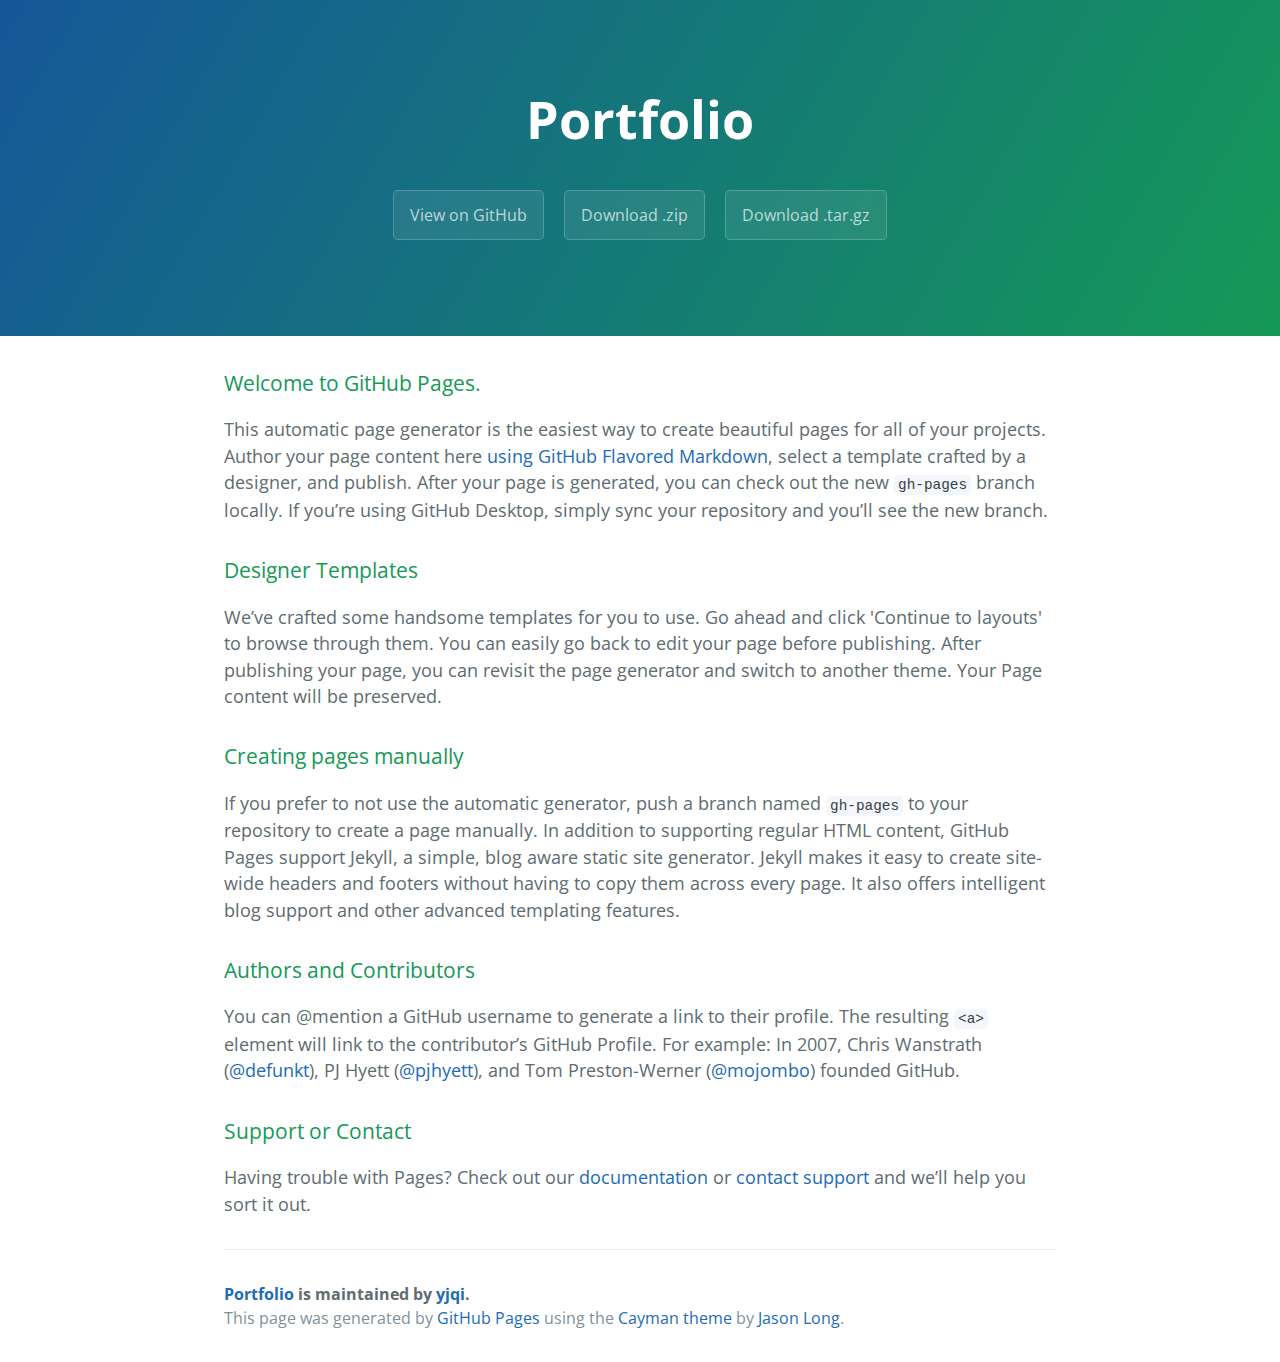
<file: index.html>
<!DOCTYPE html>
<html lang="en-us">
  <head>
    <meta charset="UTF-8">
    <title>Portfolio by yjqi</title>
    <meta name="viewport" content="width=device-width, initial-scale=1">
    <link rel="stylesheet" type="text/css" href="stylesheets/normalize.css" media="screen">
    <link href='https://fonts.googleapis.com/css?family=Open+Sans:400,700' rel='stylesheet' type='text/css'>
    <link rel="stylesheet" type="text/css" href="stylesheets/stylesheet.css" media="screen">
    <link rel="stylesheet" type="text/css" href="stylesheets/github-light.css" media="screen">
  </head>
  <body>
    <section class="page-header">
      <h1 class="project-name">Portfolio</h1>
      <h2 class="project-tagline"></h2>
      <a href="https://github.com/yjqi/Portfolio" class="btn">View on GitHub</a>
      <a href="https://github.com/yjqi/Portfolio/zipball/master" class="btn">Download .zip</a>
      <a href="https://github.com/yjqi/Portfolio/tarball/master" class="btn">Download .tar.gz</a>
    </section>

    <section class="main-content">
      <h3>
<a id="welcome-to-github-pages" class="anchor" href="#welcome-to-github-pages" aria-hidden="true"><span aria-hidden="true" class="octicon octicon-link"></span></a>Welcome to GitHub Pages.</h3>

<p>This automatic page generator is the easiest way to create beautiful pages for all of your projects. Author your page content here <a href="https://guides.github.com/features/mastering-markdown/">using GitHub Flavored Markdown</a>, select a template crafted by a designer, and publish. After your page is generated, you can check out the new <code>gh-pages</code> branch locally. If you’re using GitHub Desktop, simply sync your repository and you’ll see the new branch.</p>

<h3>
<a id="designer-templates" class="anchor" href="#designer-templates" aria-hidden="true"><span aria-hidden="true" class="octicon octicon-link"></span></a>Designer Templates</h3>

<p>We’ve crafted some handsome templates for you to use. Go ahead and click 'Continue to layouts' to browse through them. You can easily go back to edit your page before publishing. After publishing your page, you can revisit the page generator and switch to another theme. Your Page content will be preserved.</p>

<h3>
<a id="creating-pages-manually" class="anchor" href="#creating-pages-manually" aria-hidden="true"><span aria-hidden="true" class="octicon octicon-link"></span></a>Creating pages manually</h3>

<p>If you prefer to not use the automatic generator, push a branch named <code>gh-pages</code> to your repository to create a page manually. In addition to supporting regular HTML content, GitHub Pages support Jekyll, a simple, blog aware static site generator. Jekyll makes it easy to create site-wide headers and footers without having to copy them across every page. It also offers intelligent blog support and other advanced templating features.</p>

<h3>
<a id="authors-and-contributors" class="anchor" href="#authors-and-contributors" aria-hidden="true"><span aria-hidden="true" class="octicon octicon-link"></span></a>Authors and Contributors</h3>

<p>You can @mention a GitHub username to generate a link to their profile. The resulting <code>&lt;a&gt;</code> element will link to the contributor’s GitHub Profile. For example: In 2007, Chris Wanstrath (<a href="https://github.com/defunkt" class="user-mention">@defunkt</a>), PJ Hyett (<a href="https://github.com/pjhyett" class="user-mention">@pjhyett</a>), and Tom Preston-Werner (<a href="https://github.com/mojombo" class="user-mention">@mojombo</a>) founded GitHub.</p>

<h3>
<a id="support-or-contact" class="anchor" href="#support-or-contact" aria-hidden="true"><span aria-hidden="true" class="octicon octicon-link"></span></a>Support or Contact</h3>

<p>Having trouble with Pages? Check out our <a href="https://help.github.com/pages">documentation</a> or <a href="https://github.com/contact">contact support</a> and we’ll help you sort it out.</p>

      <footer class="site-footer">
        <span class="site-footer-owner"><a href="https://github.com/yjqi/Portfolio">Portfolio</a> is maintained by <a href="https://github.com/yjqi">yjqi</a>.</span>

        <span class="site-footer-credits">This page was generated by <a href="https://pages.github.com">GitHub Pages</a> using the <a href="https://github.com/jasonlong/cayman-theme">Cayman theme</a> by <a href="https://twitter.com/jasonlong">Jason Long</a>.</span>
      </footer>

    </section>

  
  </body>
</html>
</file>
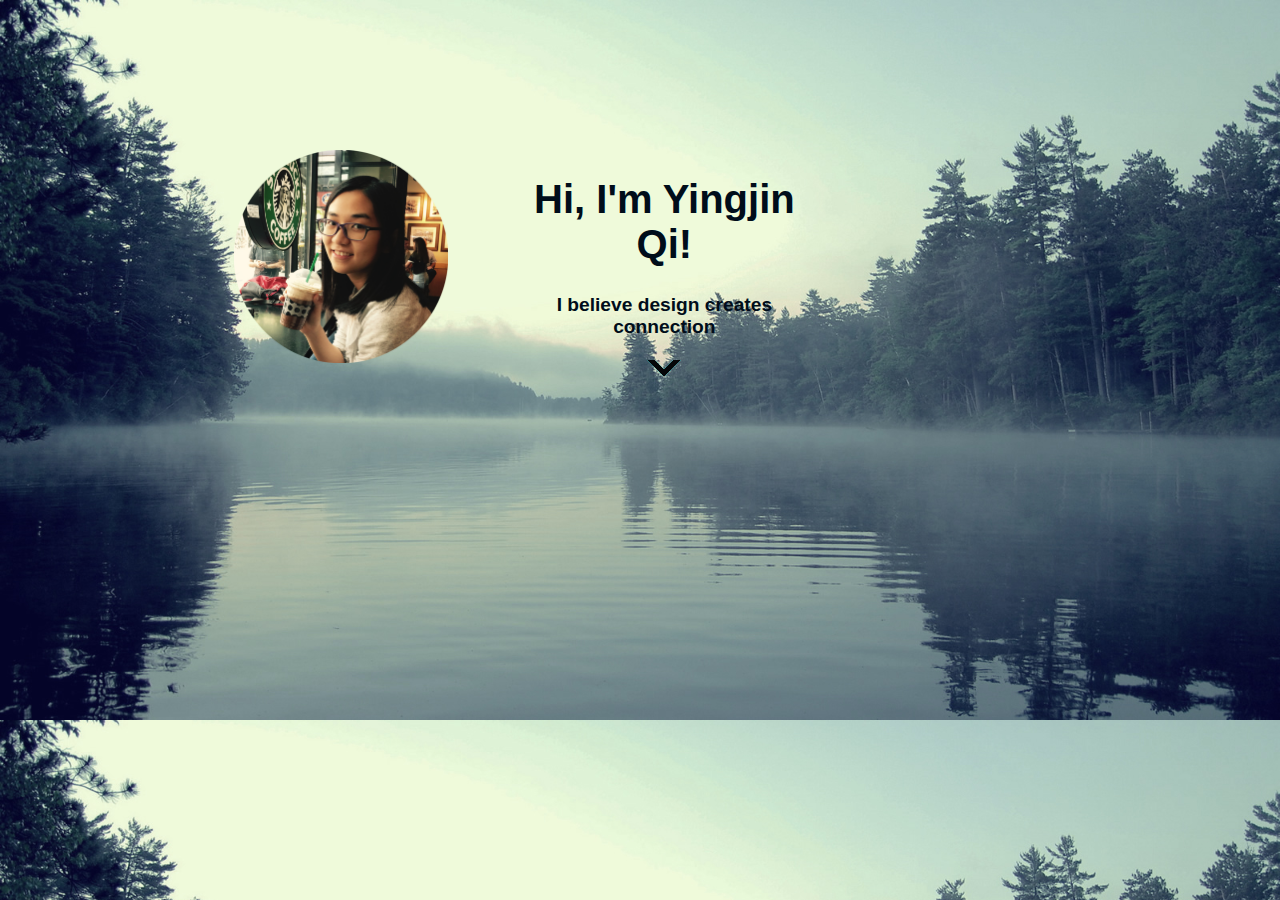
<file: cover.html>
<!DOCTYPE html>
<html lang="en">
<head>
	<title>Yingjin Qi's Portfolio</title>
	<meta charset="UTF-8">
	<meta name="viewport" content="width=device-width, initial-scale=1">
	<link rel="stylesheet" type="text/css" href="main.css">
	<link rel="stylesheet" type="text/css" href="cover_css.css">
</head>
<body>
	<section>
	<div class="container">
		<img id="head" src="image/head2.png">
		<div class="content">
			<h1>Hi, I'm Yingjin Qi!</h1>
			<h2>I believe design creates connection</h2>
			<a href="homepage.html"><img id="arrow" src="image/arrow.png" alt="link to Portfolio" align="middle"></a>
		</div>

	</div>	
	</section>



</body>
</html>
</file>
<file: stylesheets/stylesheet.css>
* {
  box-sizing: border-box; }

body {
  padding: 0;
  margin: 0;
  font-family: "Open Sans", "Helvetica Neue", Helvetica, Arial, sans-serif;
  font-size: 16px;
  line-height: 1.5;
  color: #606c71; }

a {
  color: #1e6bb8;
  text-decoration: none; }
  a:hover {
    text-decoration: underline; }

.btn {
  display: inline-block;
  margin-bottom: 1rem;
  color: rgba(255, 255, 255, 0.7);
  background-color: rgba(255, 255, 255, 0.08);
  border-color: rgba(255, 255, 255, 0.2);
  border-style: solid;
  border-width: 1px;
  border-radius: 0.3rem;
  transition: color 0.2s, background-color 0.2s, border-color 0.2s; }
  .btn + .btn {
    margin-left: 1rem; }

.btn:hover {
  color: rgba(255, 255, 255, 0.8);
  text-decoration: none;
  background-color: rgba(255, 255, 255, 0.2);
  border-color: rgba(255, 255, 255, 0.3); }

@media screen and (min-width: 64em) {
  .btn {
    padding: 0.75rem 1rem; } }

@media screen and (min-width: 42em) and (max-width: 64em) {
  .btn {
    padding: 0.6rem 0.9rem;
    font-size: 0.9rem; } }

@media screen and (max-width: 42em) {
  .btn {
    display: block;
    width: 100%;
    padding: 0.75rem;
    font-size: 0.9rem; }
    .btn + .btn {
      margin-top: 1rem;
      margin-left: 0; } }

.page-header {
  color: #fff;
  text-align: center;
  background-color: #159957;
  background-image: linear-gradient(120deg, #155799, #159957); }

@media screen and (min-width: 64em) {
  .page-header {
    padding: 5rem 6rem; } }

@media screen and (min-width: 42em) and (max-width: 64em) {
  .page-header {
    padding: 3rem 4rem; } }

@media screen and (max-width: 42em) {
  .page-header {
    padding: 2rem 1rem; } }

.project-name {
  margin-top: 0;
  margin-bottom: 0.1rem; }

@media screen and (min-width: 64em) {
  .project-name {
    font-size: 3.25rem; } }

@media screen and (min-width: 42em) and (max-width: 64em) {
  .project-name {
    font-size: 2.25rem; } }

@media screen and (max-width: 42em) {
  .project-name {
    font-size: 1.75rem; } }

.project-tagline {
  margin-bottom: 2rem;
  font-weight: normal;
  opacity: 0.7; }

@media screen and (min-width: 64em) {
  .project-tagline {
    font-size: 1.25rem; } }

@media screen and (min-width: 42em) and (max-width: 64em) {
  .project-tagline {
    font-size: 1.15rem; } }

@media screen and (max-width: 42em) {
  .project-tagline {
    font-size: 1rem; } }

.main-content :first-child {
  margin-top: 0; }
.main-content img {
  max-width: 100%; }
.main-content h1, .main-content h2, .main-content h3, .main-content h4, .main-content h5, .main-content h6 {
  margin-top: 2rem;
  margin-bottom: 1rem;
  font-weight: normal;
  color: #159957; }
.main-content p {
  margin-bottom: 1em; }
.main-content code {
  padding: 2px 4px;
  font-family: Consolas, "Liberation Mono", Menlo, Courier, monospace;
  font-size: 0.9rem;
  color: #383e41;
  background-color: #f3f6fa;
  border-radius: 0.3rem; }
.main-content pre {
  padding: 0.8rem;
  margin-top: 0;
  margin-bottom: 1rem;
  font: 1rem Consolas, "Liberation Mono", Menlo, Courier, monospace;
  color: #567482;
  word-wrap: normal;
  background-color: #f3f6fa;
  border: solid 1px #dce6f0;
  border-radius: 0.3rem; }
  .main-content pre > code {
    padding: 0;
    margin: 0;
    font-size: 0.9rem;
    color: #567482;
    word-break: normal;
    white-space: pre;
    background: transparent;
    border: 0; }
.main-content .highlight {
  margin-bottom: 1rem; }
  .main-content .highlight pre {
    margin-bottom: 0;
    word-break: normal; }
.main-content .highlight pre, .main-content pre {
  padding: 0.8rem;
  overflow: auto;
  font-size: 0.9rem;
  line-height: 1.45;
  border-radius: 0.3rem; }
.main-content pre code, .main-content pre tt {
  display: inline;
  max-width: initial;
  padding: 0;
  margin: 0;
  overflow: initial;
  line-height: inherit;
  word-wrap: normal;
  background-color: transparent;
  border: 0; }
  .main-content pre code:before, .main-content pre code:after, .main-content pre tt:before, .main-content pre tt:after {
    content: normal; }
.main-content ul, .main-content ol {
  margin-top: 0; }
.main-content blockquote {
  padding: 0 1rem;
  margin-left: 0;
  color: #819198;
  border-left: 0.3rem solid #dce6f0; }
  .main-content blockquote > :first-child {
    margin-top: 0; }
  .main-content blockquote > :last-child {
    margin-bottom: 0; }
.main-content table {
  display: block;
  width: 100%;
  overflow: auto;
  word-break: normal;
  word-break: keep-all; }
  .main-content table th {
    font-weight: bold; }
  .main-content table th, .main-content table td {
    padding: 0.5rem 1rem;
    border: 1px solid #e9ebec; }
.main-content dl {
  padding: 0; }
  .main-content dl dt {
    padding: 0;
    margin-top: 1rem;
    font-size: 1rem;
    font-weight: bold; }
  .main-content dl dd {
    padding: 0;
    margin-bottom: 1rem; }
.main-content hr {
  height: 2px;
  padding: 0;
  margin: 1rem 0;
  background-color: #eff0f1;
  border: 0; }

@media screen and (min-width: 64em) {
  .main-content {
    max-width: 64rem;
    padding: 2rem 6rem;
    margin: 0 auto;
    font-size: 1.1rem; } }

@media screen and (min-width: 42em) and (max-width: 64em) {
  .main-content {
    padding: 2rem 4rem;
    font-size: 1.1rem; } }

@media screen and (max-width: 42em) {
  .main-content {
    padding: 2rem 1rem;
    font-size: 1rem; } }

.site-footer {
  padding-top: 2rem;
  margin-top: 2rem;
  border-top: solid 1px #eff0f1; }

.site-footer-owner {
  display: block;
  font-weight: bold; }

.site-footer-credits {
  color: #819198; }

@media screen and (min-width: 64em) {
  .site-footer {
    font-size: 1rem; } }

@media screen and (min-width: 42em) and (max-width: 64em) {
  .site-footer {
    font-size: 1rem; } }

@media screen and (max-width: 42em) {
  .site-footer {
    font-size: 0.9rem; } }
</file>
<file: stylesheets/github-light.css>
/*
The MIT License (MIT)

Copyright (c) 2016 GitHub, Inc.

Permission is hereby granted, free of charge, to any person obtaining a copy
of this software and associated documentation files (the "Software"), to deal
in the Software without restriction, including without limitation the rights
to use, copy, modify, merge, publish, distribute, sublicense, and/or sell
copies of the Software, and to permit persons to whom the Software is
furnished to do so, subject to the following conditions:

The above copyright notice and this permission notice shall be included in all
copies or substantial portions of the Software.

THE SOFTWARE IS PROVIDED "AS IS", WITHOUT WARRANTY OF ANY KIND, EXPRESS OR
IMPLIED, INCLUDING BUT NOT LIMITED TO THE WARRANTIES OF MERCHANTABILITY,
FITNESS FOR A PARTICULAR PURPOSE AND NONINFRINGEMENT. IN NO EVENT SHALL THE
AUTHORS OR COPYRIGHT HOLDERS BE LIABLE FOR ANY CLAIM, DAMAGES OR OTHER
LIABILITY, WHETHER IN AN ACTION OF CONTRACT, TORT OR OTHERWISE, ARISING FROM,
OUT OF OR IN CONNECTION WITH THE SOFTWARE OR THE USE OR OTHER DEALINGS IN THE
SOFTWARE.

*/

.pl-c /* comment */ {
  color: #969896;
}

.pl-c1 /* constant, variable.other.constant, support, meta.property-name, support.constant, support.variable, meta.module-reference, markup.raw, meta.diff.header */,
.pl-s .pl-v /* string variable */ {
  color: #0086b3;
}

.pl-e /* entity */,
.pl-en /* entity.name */ {
  color: #795da3;
}

.pl-smi /* variable.parameter.function, storage.modifier.package, storage.modifier.import, storage.type.java, variable.other */,
.pl-s .pl-s1 /* string source */ {
  color: #333;
}

.pl-ent /* entity.name.tag */ {
  color: #63a35c;
}

.pl-k /* keyword, storage, storage.type */ {
  color: #a71d5d;
}

.pl-s /* string */,
.pl-pds /* punctuation.definition.string, string.regexp.character-class */,
.pl-s .pl-pse .pl-s1 /* string punctuation.section.embedded source */,
.pl-sr /* string.regexp */,
.pl-sr .pl-cce /* string.regexp constant.character.escape */,
.pl-sr .pl-sre /* string.regexp source.ruby.embedded */,
.pl-sr .pl-sra /* string.regexp string.regexp.arbitrary-repitition */ {
  color: #183691;
}

.pl-v /* variable */ {
  color: #ed6a43;
}

.pl-id /* invalid.deprecated */ {
  color: #b52a1d;
}

.pl-ii /* invalid.illegal */ {
  color: #f8f8f8;
  background-color: #b52a1d;
}

.pl-sr .pl-cce /* string.regexp constant.character.escape */ {
  font-weight: bold;
  color: #63a35c;
}

.pl-ml /* markup.list */ {
  color: #693a17;
}

.pl-mh /* markup.heading */,
.pl-mh .pl-en /* markup.heading entity.name */,
.pl-ms /* meta.separator */ {
  font-weight: bold;
  color: #1d3e81;
}

.pl-mq /* markup.quote */ {
  color: #008080;
}

.pl-mi /* markup.italic */ {
  font-style: italic;
  color: #333;
}

.pl-mb /* markup.bold */ {
  font-weight: bold;
  color: #333;
}

.pl-md /* markup.deleted, meta.diff.header.from-file */ {
  color: #bd2c00;
  background-color: #ffecec;
}

.pl-mi1 /* markup.inserted, meta.diff.header.to-file */ {
  color: #55a532;
  background-color: #eaffea;
}

.pl-mdr /* meta.diff.range */ {
  font-weight: bold;
  color: #795da3;
}

.pl-mo /* meta.output */ {
  color: #1d3e81;
}
</file>
<file: main.css>
body{margin:0px 0px;
	background-color:#efebe9;
	/*background-image: url("../image/background-image.gif");}*/
}


header{	display: table;
	height: 50px;
	width: 100%;
	margin: 0px auto;
	padding:7px;
	background-color: #fafafa;
	position: fixed;
	box-shadow: 2px 2px 5px #888888;
	top: 0;
	z-index: 2;}

#dropdown{display: none;}


/*header-logo*/
#name_logo{
	display:table-cell;
	height: 50px;
	width:40%;
	float: left;
    margin-left: 10%;}

#logo{ 
	display:table-cell;
	float: left;
	width: 45px;
	height:40px; 
	margin: auto;
	margin-right: 10px;}

#name_logo h1{
	display: table-cell;
	height: 50px;
	width: 80%;
	font-family: helvetica;
	font-size: 25px;
	text-align: left;
	color:  #002b80;
	padding: 10px; 
	font-weight: lighter;
	}




/*header-nav bar*/
.nav{display:inline-block;
	width: 40%;
	height: 30px;
	padding:10px;
	float: right;
	font-size: 13px;
	/*border: 1px solid;*/}


.nav a:link, a:visited {
	inline-height:50px;
	color: #001a4d;
	background-color:rgba(255,255,255);
  	font-family: helvetica;
  	text-decoration: none;
  	padding: 5px 15px;
  	border-radius: 5px;
  	display:inline-block;
  	vertical-align: middle;
  	text-align: center;
  	margin-right: 10px;
  	}
.nav a:hover{
	inline-height:50px;
	padding: 5px 15px;
	color: white;
	background-color: #0288d1;
	margin-right: 10px;
	box-shadow: 2px 2px #9fa8da;
	transform:scale(1.1);}
.nav a:activc{
	inline-height:50px;
	padding: 5px 15px;
	color: white; 
	background-color:#0288d1;
	margin-right: 10px;
	transform:scale(1.1);}

.current_link{color: #ffffff;
   background:#ccdcff;
	margin-right: 50px;}






/*footer*/
footer{
	text-align: center;
	font-family: helvetica;
	color: grey;
	font-size: 12px;
	width: 100%;
	height:100px;
    margin:auto; 
	clear: both;
    background-color: #fafafa;
    padding-top: 80px;
}
ul {
    padding:0;
    list-style: none;
}
.footer-social-icons {
    width: 350px;
    display:block;
    margin: 0 auto;
}
.social-icon {
    color: #fff;
}
ul.social-icons {
    margin-top: 10px;
}
.social-icons li {
    vertical-align: top;
    display: inline;
    height: 100px;
}
.social-icons a {
    color: #fff;
    text-decoration: none;
}





/*media query */
@media screen and (max-width: 1100px){
	.nav{display: block;
		clear: both;
		float: left;
		width: 100%;
		margin:auto;
		padding-left: 100px;
	}
    
}

@media screen and (max-width:540px){
	#logo{display: none;}
    #name_logo>h1{
    	display:inline-block;
    	font-size: 18px;
    	width: 100%;
    }

	/*nav bar */
    .nav{display: none;}
    #dropdown{display: inline-block;
    float: right;
	margin-right: 10%;
	padding: 10px;}
     /* Dropdown Button */
    }
	.dropbtn {display: inline-block;
	background-color: #001a4d;
    color: white;
    padding: 10px 10px;
    font-size: 16px;
    border: none;
    cursor: pointer;
	margin: auto;}

	/* Dropdown button on hover & focus */
	.dropbtn:hover, .dropbtn:focus {
	    background-color:#0d47a1;
	}

	/* The container <div> - needed to position the dropdown content */
	.dropdown {
	    position: relative;
	    display: inline-block;
	}

	/* Dropdown Content (Hidden by Default) */
	.dropdown-content {
	    display: none;
	    position: absolute;
	    background-color: #f9f9f9;
	    min-width: 160px;
	    box-shadow: 0px 8px 16px 0px rgba(0,0,0,0.2);
	}

	/* Links inside the dropdown */
	.dropdown-content a {
	    color: #001a4d;
	    font-size: 15px;
	    padding: 12px;
	    text-decoration: none;
	    display: block;
	}

	/* Change color of dropdown links on hover */
	.dropdown-content a:hover {background-color: #bdbdbd;
		color: white;}

	/* Show the dropdown menu (use JS to add this class to the .dropdown-content container when the user clicks on the dropdown button) */
	.show {display:block;}


	}
</file>
<file: cover_css.css>
body{background-image: url("../image/background_2.jpg"); /* source:http://wallpapercave.com/dark-forest-wallpapers*/
	position: absolute;
	background-size: cover;}

.container{ display:table;
	clear: both;
	margin: auto;
	margin-left: 15%;
	margin-top: 150px;
	width: 60%; height: 80%;}

#head{display: inline-block;
	float: left; 
	margin:0 8%;
	width:30%; 
	height: 30%; 
	opacity: 0.95;}

.content{display:inline-block; 
	text-align: center;
	width: 45%;
	/*border: 1px solid black;*/}

#arrow:{-webkit-transition: all 1s ease; /* Safari and Chrome */
    -moz-transition: all 1s ease; /* Firefox */
    -ms-transition: all 1s ease; /* IE 9 */
    -o-transition: all 1s ease; /* Opera */
    transition: all 1s ease;}
#arrow:hover { -webkit-transform:scale(1.25); /* Safari and Chrome */
    -moz-transform:scale(1.4); /* Firefox */
    -ms-transform:scale(1.4); /* IE 9 */
    -o-transform:scale(1.4); /* Opera */
     transform:scale(1.4);}


h1{display: block;
	font-family: helvetica;
	color:#000d1a;
	font-size: 2.5em;}

h2{	display:block;
	font-size: 1.2em;
	font-family: helvetica;
	color:#000d1a;
}


@media screen and (max-width: 900px) {
	body{background-image: none; }
	#head{display:block;
		width: 50%;
		clear: both;
		margin: auto;
		}
	.container{ display:block;
	clear: both;
	margin: auto;
	margin-top: 100px;
	width: 80%; height: 80%;
	}
	h1{display: inline-block;
		padding:10px 30px 10px 40px;
		font-size: 30px;
		width: 250px;
		font-family: times;
		text-align: left;}
	h2{display: block;
		padding:10px 60px 10px 60px;
		text-align: left;
		font-size: 15px;
		width: 100%;
		margin: auto;





	}
	
@media screen and (max-width:400px){
	body{background-image: none; }
	.container{ display:block;
	clear: both;
	margin: auto;
	margin-top: 100px;
	width: 80%; height: 80%;
	}



	#head{display:block;
		width: 100%;
		clear: both;
		margin: auto;
		}

	h1{display: block;
		padding:10px 60px 10px 60px;
		font-size: 20px;
		width: 100%;
		font-family: times;
		margin: auto;
		text-align: center;}
	h2{display: block;
		padding:10px 60px 10px 60px;
		text-align: center;
		font-size: 15px;
		width: 100%;
		margin: auto;
	}
	
    #arrow{margin:auto;
    padding:10px 60px 10px 88px;}
}
</file>
